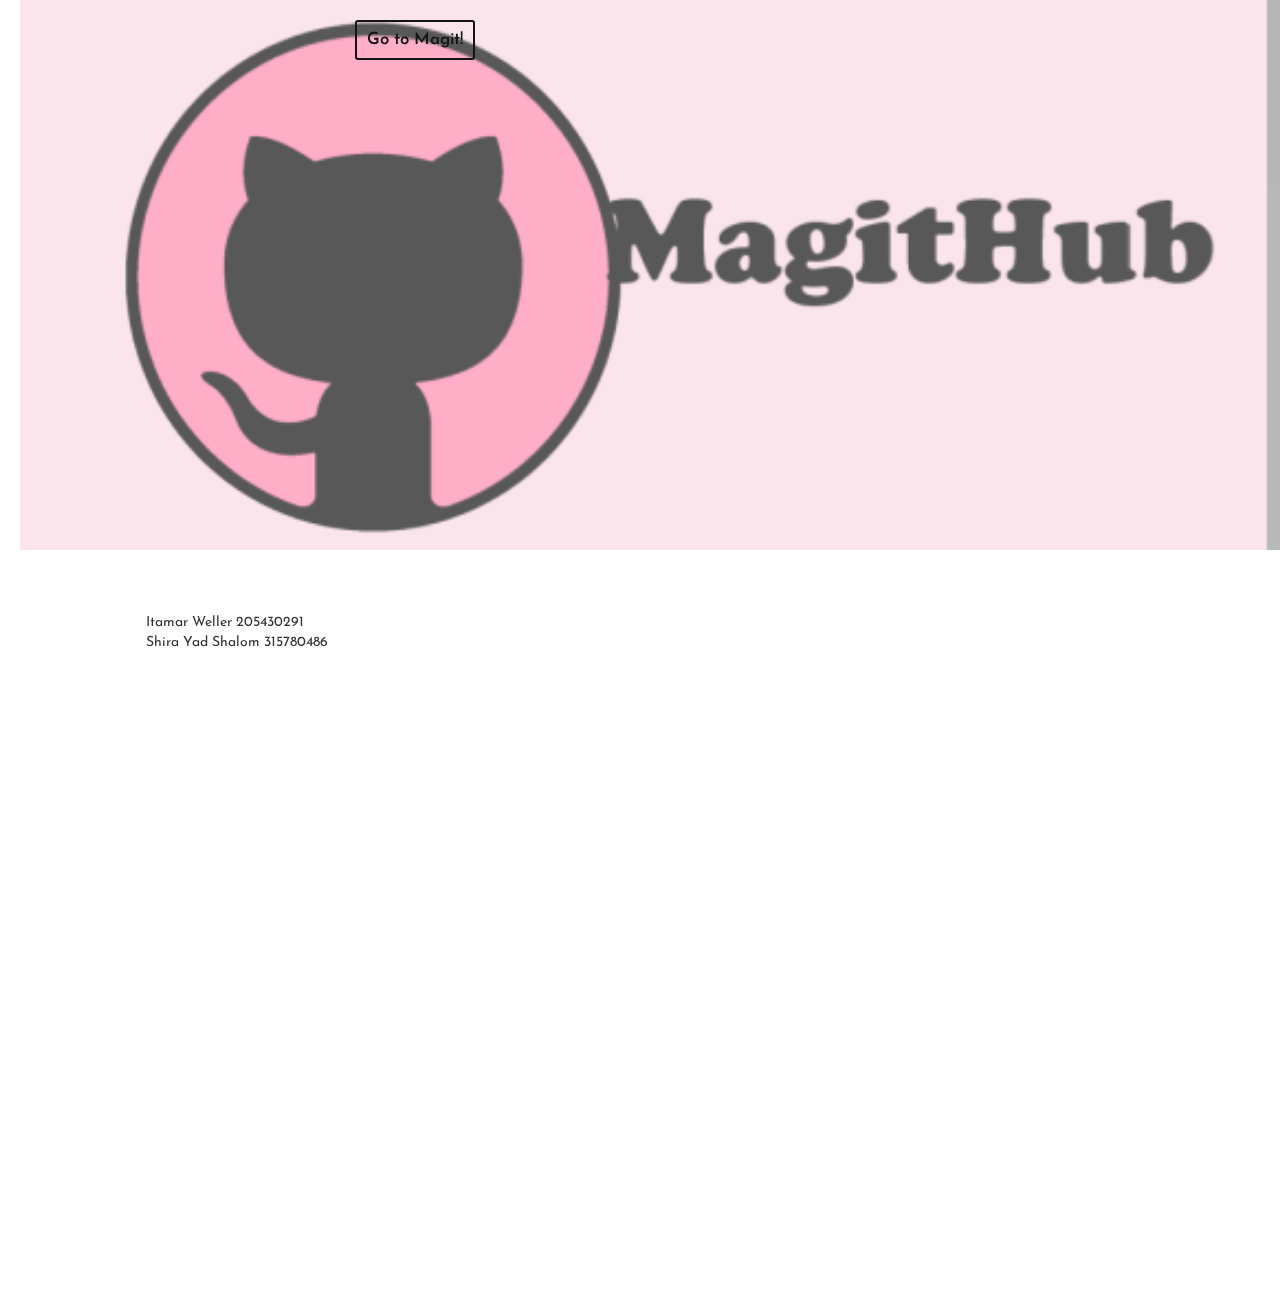
<file: Web/web/index.html>
<!DOCTYPE html>
<html>
    <head>
        <meta http-equiv="Content-Type" content="text/html; charset=UTF-8">
        <title>Magit</title>
        <link rel="icon" href="iconMagit.png">

        <!-- Link the Bootstrap (from twitter) CSS framework in order to use its classes-->
        <link rel="stylesheet" href="common/bootstrap.min.css">

        <style>
            @import url('https://fonts.googleapis.com/css?family=Josefin+Sans:400,400i,700,700i');
            html,body{
                margin:0;
                height:120%;
                font-family: 'Josefin Sans', sans-serif;

            }
            .header{
                position:relative;
                overflow:hidden;
                display:flex;
                flex-wrap: wrap;
                justify-content: center;
                align-items: flex-start;
                align-content: flex-start;
                height:50vw;
                min-height:400px;
                max-height:550px;
                min-width:300px;
                color:#eee;
            }
            .header:after{
                content:"";
                width:100%;
                height:100%;
                position:absolute;
                bottom:0;
                left:0;
                z-index:-1;
            }
            .header:before{
                content:"";
                width:100%;
                height:100%;
                position:absolute;
                top:0;
                left:0;
                transform: translateZ(0);
                background: #e7dee5 url(MagitHub.png) center no-repeat;
                background-size:cover;
                z-index:-1
            }
            .header a{
                color: #141414
            }

            .logo{
                border:2px solid #141414;
                border-radius:3px;
                text-decoration:none;
                display:inline-flex;
                align-items:center;
                align-content:center;
                margin:20px;
                padding:0px 10px;
                font-weight:600;
                font-size:1.2em;
                line-height:1;
                box-sizing:border-box;
                height:40px
            }
            .sides, .info{
                flex: 0 0 auto;
                width:50%
            }

            .info h4, .meta{
                font-size:0.7em
            }

            @keyframes grow{
                0% { transform:scale(1)}
                50% { transform:scale(1.2)}
            }
            .content{
                padding:5% 10%;
                text-align:justify
            }
            </style>

    </head>

    <body style="margin-left: 20px;">
    <div class="header">
        <div class="sides">
            <a href="pages/signup/signup.html" class="logo">Go to Magit!</a>
        </div>
        <!--
        <div class="info">
            <h1>You are about to enter the Magit!!</h1>
        </div>
        -->
    </div>
    <section class="content">
        <p>Itamar Weller 205430291 <br> Shira Yad Shalom 315780486</p>
    </section>
    </body>
</html>


<!--<h1>You are about to enter the Magit!!!</h1>
        <a href="pages/signup/signup.html" class="btn btn-info btn-lg active" role="button">Go to Magit!</a> -->
</file>
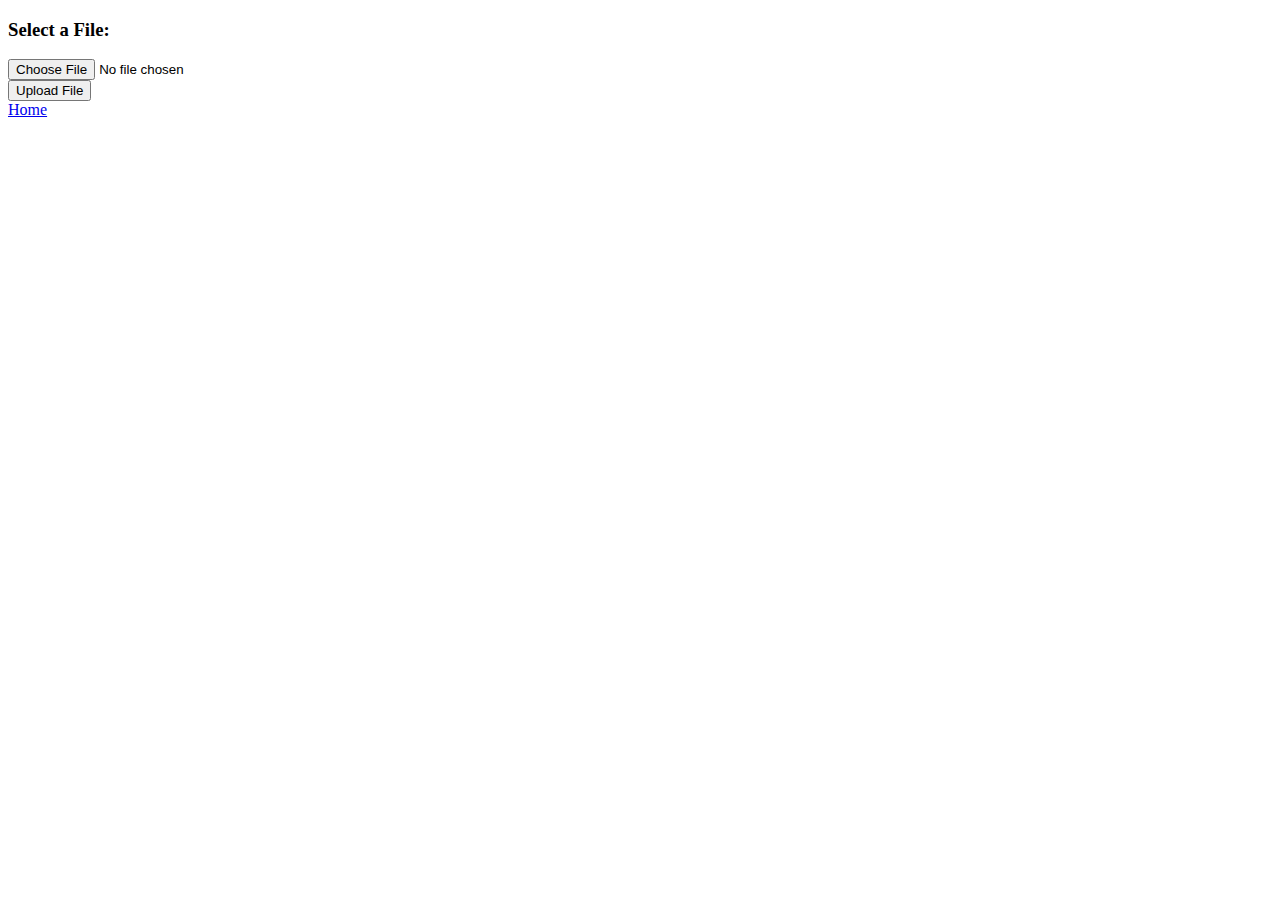
<file: Web/web/pages/magit/fileupload.html>
<!DOCTYPE html>
<html>
    <head>
        <title></title>
        <script src="../../common/jquery-2.0.3.min.js"></script>

        <script type="text/javascript" language="javascript">
            // let's start the jQuery while I wait.
            // step 1: onload - capture the submit event on the form.
            $(function() { // onload...do
                $("#uploadForm").submit(function() {

                    var file1 = this[0].files[0];

                    var formData = new FormData();
                    formData.append("fake-key-1", file1);

                    $.ajax({
                        method:'POST',
                        data: formData,
                        url: this.action,
                        processData: false, // Don't process the files
                        contentType: false, // Set content type to false as jQuery will tell the server its a query string request
                        timeout: 4000,
                        error: function(e) {
                            console.error("Failed to submit");
                            $("#result").text("Failed to get result from server " + e);
                        },
                        success: function(r) {
                            $("#result").text(r);
                        }
                    });

                    // return value of the submit operation
                    // by default - we'll always return false so it doesn't redirect the user.
                    return false;
                })
            })
        </script>

    </head>
    <body>
    <h3>Select a File:</h3>
    <form id="uploadForm" action="../../magit/upload" enctype="multipart/form-data" method="POST">
        <input type="file" name="file1"><br>
        <input type="Submit" value="Upload File"><br>
    </form>

    <div id="result">
    </div>

        <a href="../../../../../../Desktop/12.%20JQuery%20Introduction/web/index.html">Home</a>

    </body>
</html>
</file>
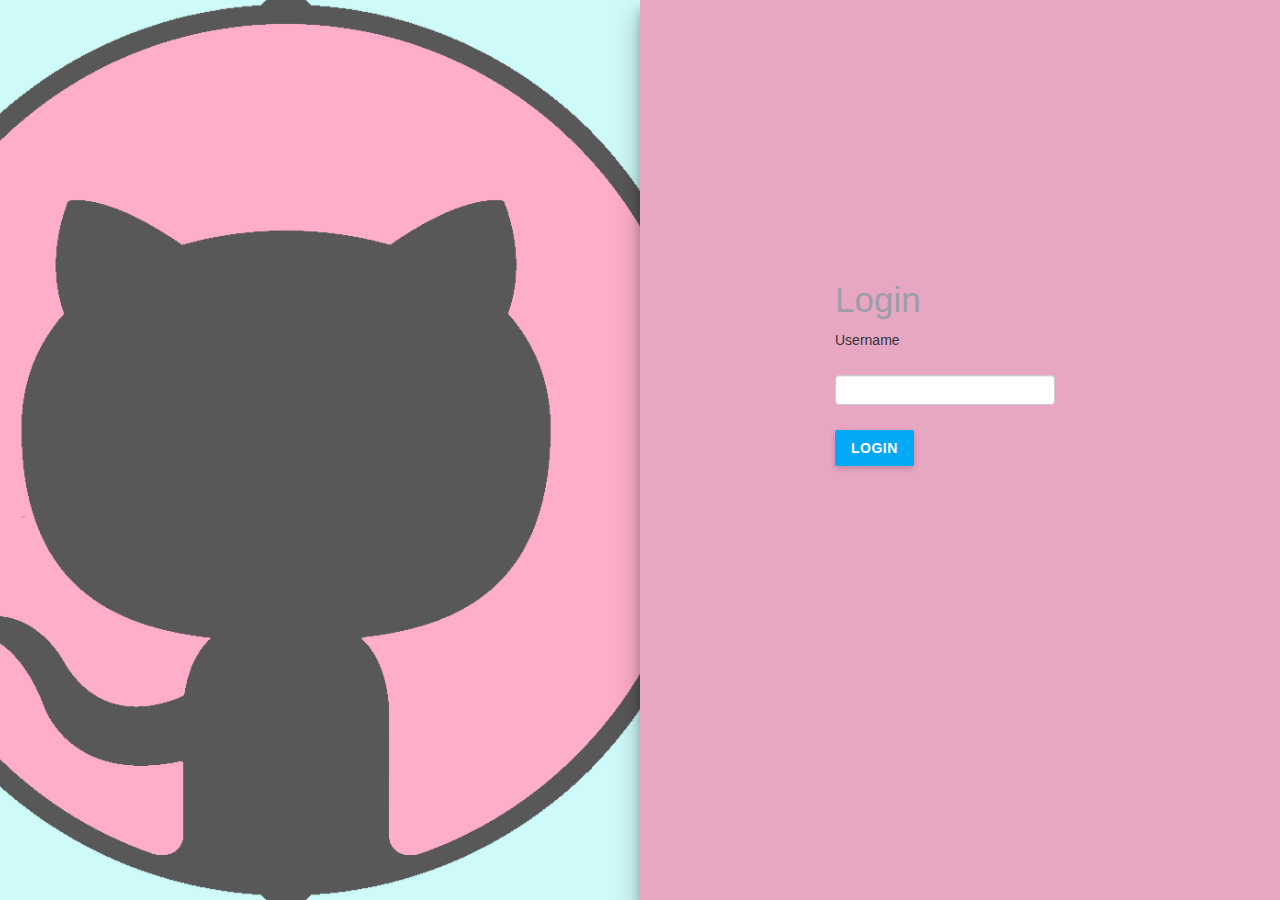
<file: Web/web/pages/signup/signup.html>
<!DOCTYPE html>
<html>
    <head>
        <meta http-equiv="Content-Type" content="text/html; charset=UTF-8">
        <title>Login Page</title>
        <link rel="icon" href="icon.png">
        <link rel="stylesheet" href="../../common/bootstrap.min.css">
		<style>
            body {
                height: 100%;
                overflow: hidden;
                width: 100% !important;
                box-sizing: border-box;
                font-family: 'Roboto', sans-serif;
            }

            .backLeft {
                position: absolute;
                left: 0;
                width: 50%;
                height: 100%;
                background: #e7a7c3 url(leftBackground.png);
                background-size: cover;
                background-position: 50% 50%;
        }

        #back {
            width: 100%;
            height: 100%;
            position: absolute;
            z-index: -999;
        }

        #slideBox {
            width: 50%;
            max-height: 100%;
            height: 100%;
            overflow: hidden;
            margin-left: 50%;
            position: absolute;
            box-shadow: 0 14px 28px rgba(0,0,0,0.25), 0 10px 10px rgba(0,0,0,0.22);
        }
        .topLayer {
            width: 200%;
            height: 100%;
            position: relative;
            left: 0;
            left: -100%;
        }

        .right {
            width: 50%;
            height: 100%;
            background: #e7a7c3;
            right: 0;
            position: absolute;
        }

        .content {
            width: 250px;
            margin: 0 auto;
            top: 30%;
            position: absolute;
            left: 50%;
            margin-left: -125px;
        }

        .content h2 {
            color: #9c9da6;
            font-weight: 300;
            font-size: 35px;
        }

        button {
            background: #03A9F4;
            padding: 10px 16px;
            width: auto;
            font-weight: 600;
            text-transform:  uppercase;
            font-size: 14px;
            color: #fff;
            line-height: 16px;
            letter-spacing: 0.5px;
            border-radius: 2px;
            box-shadow: 0 2px 6px rgba(0,0,0,0.1), 0 3px 6px rgba(0,0,0,0.1);
            border: 0;
            outline: 0;
            margin: 15px 15px 15px 0;
            transition: all 0.25s;
        }

        button:hover {
            background: #0288D1;
            box-shadow: 0 4px 7px rgba(0,0,0,0.1), 0 3px 6px rgba(0,0,0,0.1);
        }
        .off {
            background: none;
            color: #03A9F4;
            box-shadow: none;
        }

        .right .off:hover {
            background: #eee;
            color: #03A9F4;
            box-shadow: none;
        }
        .left .off:hover {
            box-shadow: none;
            color: #03A9F4;
            background: #363A3D;
        }
        input {
            background: transparent;
            border: 0;
            outline: 0;
            border-bottom: 1px solid #45494C;
            font-size: 14px;
            color: #959595;
            padding: 8px 0;
            margin-top: 20px;
        }
        </style>
    </head>
    <body>
    <div id="back">
        <div class="backLeft"></div>
    </div>

    <div id="slideBox">
        <div class="topLayer">
            <div class="right">
                <div class="content">
                    <h2>Login</h2>
                    <form method="GET" action="login">
                        <div class="form-group">
                            <label  class="form-label">Username</label>
                            <input type="text"  name="username" class=""/>
                        </div>
                        <button id="login"  input type="submit" value="Login" >Login</button>
                    </form>
                </div>
            </div>
        </div>
    </div>


    </body>
</html>
</file>
